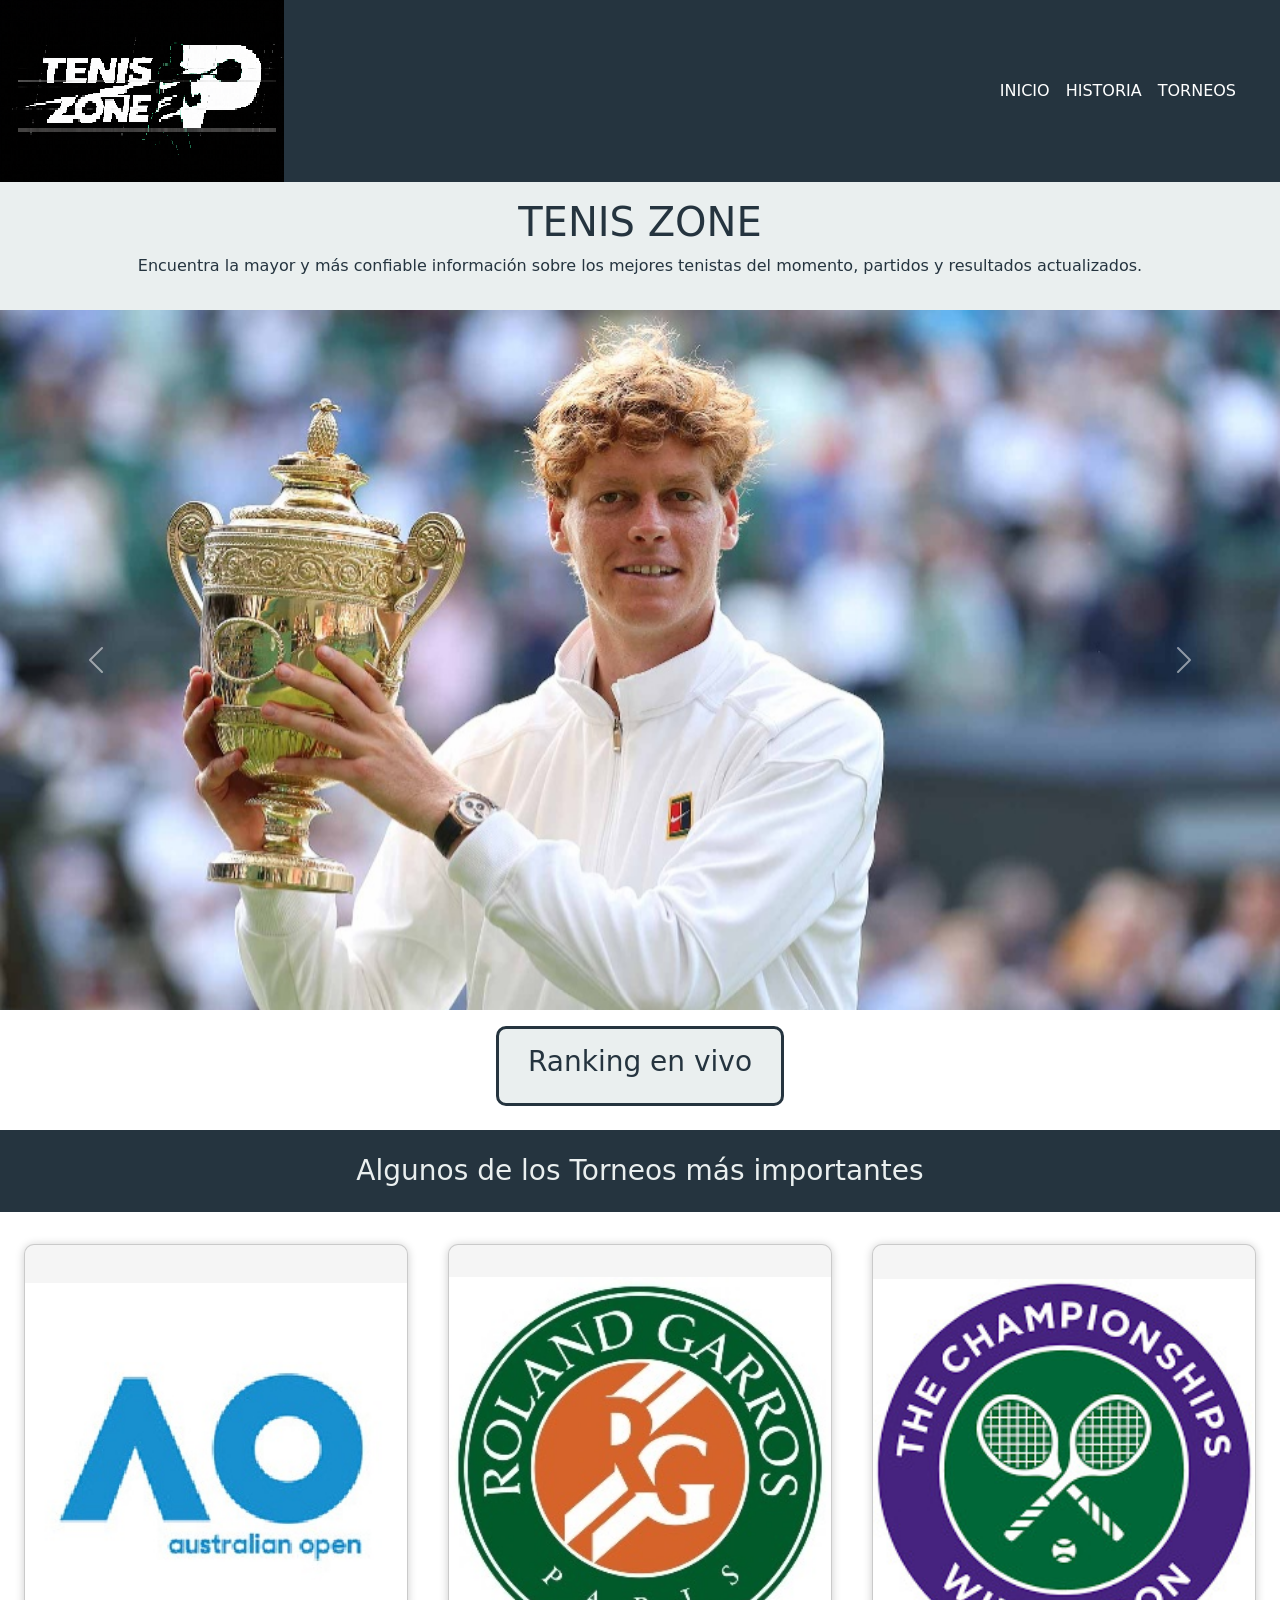
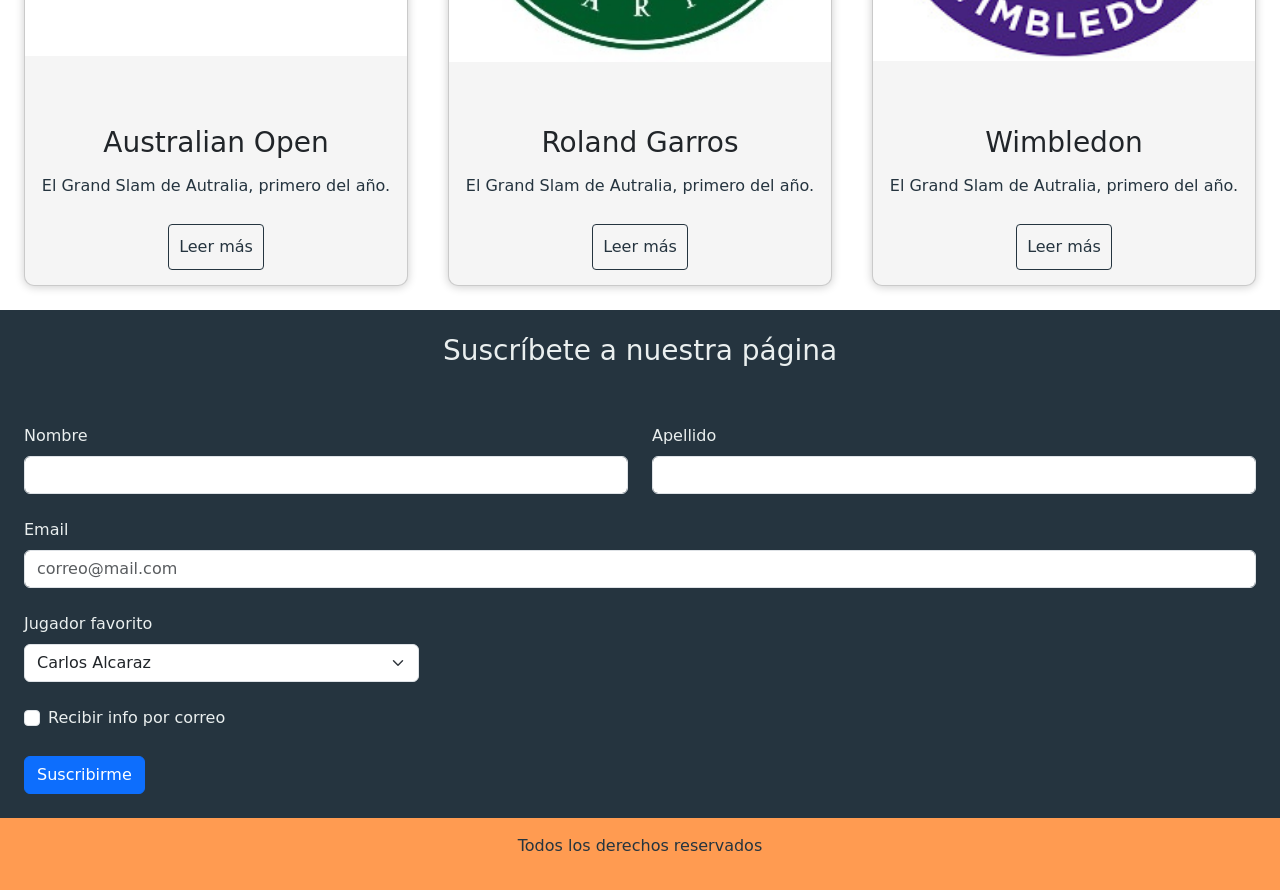
<file: index.html>
<!DOCTYPE html>
<html lang="en">
<head>
    <meta charset="UTF-8">
    <meta name="viewport" content="width=device-width, initial-scale=1.0">
    
    <title>Tenis Zone</title>
    <link href="https://cdn.jsdelivr.net/npm/bootstrap@5.3.8/dist/css/bootstrap.min.css" rel="stylesheet" integrity="sha384-sRIl4kxILFvY47J16cr9ZwB07vP4J8+LH7qKQnuqkuIAvNWLzeN8tE5YBujZqJLB" crossorigin="anonymous">

    <!-- Fonts -->
    <link rel="stylesheet" href="css/style.css">
    <link rel="preconnect" href="https://fonts.googleapis.com">
    <link rel="preconnect" href="https://fonts.gstatic.com" crossorigin>
    <link href="https://fonts.googleapis.com/css2?family=Bebas+Neue&family=Nunito:ital,wght@0,200..1000;1,200..1000&family=Poppins:ital,wght@0,100;0,200;0,300;0,400;0,500;0,600;0,700;0,800;0,900;1,100;1,200;1,300;1,400;1,500;1,600;1,700;1,800;1,900&display=swap" rel="stylesheet">

</head>

<body>
    
    
        <!-- menú de navegacion -->
        
        <header>
            <a href="index.html">
              <img src="./img/logo.png" alt="logo de la pagina">
            </a href="index.html">

            <nav class="navbar navbar-expand-lg navbar-dark me-4">
                <div class="container-fluid">
                    <button class="navbar-toggler" type="button" data-bs-toggle="collapse" data-bs-target="#navbarSupportedContent" aria-controls="navbarSupportedContent" aria-expanded="false" aria-label="Toggle navigation">
                      <span class="navbar-toggler-icon"></span>
                    </button>
                <div class="collapse navbar-collapse" id="navbarSupportedContent">
                  <ul class="navbar-nav w-100 mb-2 mb-lg-0">
                    <li class="nav-item">
                        <a class="nav-link active" aria-current="page" href="./index.html">INICIO</a>
                    </li>
                    <li class="nav-item">
                        <a class="nav-link active" aria-current="page" href="./pages/historia.html">HISTORIA</a>
                    </li>
                    <li class="nav-item">
                        <a class="nav-link active" aria-current="page" href="./pages/torneos.html">TORNEOS</a>
                    </li>
                  </ul>
                </div>
                </div>
            </nav>
        </header>

        <!-- main -->

        <main class="mainindex"> 
        
          <div class="titulo">
            <h1 class="principal">TENIS ZONE</h1>
            <p class="parrafos"> Encuentra la mayor y más confiable información sobre los mejores tenistas del momento, partidos y resultados actualizados. </p>
          </div>

        <!-- carrusel con bootstrap -->

          <div id="carouselExample" class="carousel slide ">
            <div class="carousel-inner">
              <div class="carousel-item active">
                <img src="./img/sinner-wimbledon.jpg" class="d-block w-100" alt="sinner en wimbledon">
              </div>
              <div class="carousel-item">
                <img src="./img/alcaraz-campeon.jpg" class="d-block w-100" alt="alcaraz campeon">
              </div>
              <div class="carousel-item">
                <img src="./img/sinner-campeon.jpg" class="d-block w-100" alt="sinner campeon">
              </div>
            </div>
            <button class="carousel-control-prev" type="button" data-bs-target="#carouselExample" data-bs-slide="prev">
              <span class="carousel-control-prev-icon" aria-hidden="true"></span>
              <span class="visually-hidden">Previous</span>
            </button>
            <button class="carousel-control-next" type="button" data-bs-target="#carouselExample" data-bs-slide="next">
              <span class="carousel-control-next-icon" aria-hidden="true"></span>
              <span class="visually-hidden">Next</span>
            </button>
          </div>

        <!-- Enlace absoluto a los Rankings-->
           
          <div class="link">
            <a href="https://www.atptour.com/es/rankings/singles">
              <h3> Ranking en vivo </h3>
            </a>
          </div>


        <!-- antes teníamos cards con bootstrap, ya no -->

          <h3 id="titulos"> Algunos de los Torneos más importantes </h3>


          <div class="container">
            <div class="card">
              <figure>
                <img src="img/au-open.jpg" alt="Australian Open">
              </figure>
              <div class="contenido">
                <h3>Australian Open</h3>
                <p> El Grand Slam de Autralia, primero del año. </p>
                <a href="pages/torneos.html">Leer más</a>
              </div>
            </div>
            
            <div class="card">
              <figure>
                <img src="img/rg-open.jpg" alt="Roland Garros">
              </figure>
              <div class="contenido">
                <h3>Roland Garros</h3>
                <p> El Grand Slam de Autralia, primero del año. </p>
                <a href="pages/torneos.html">Leer más</a>
              </div>
            </div>
            
            <div class="card">
              <figure>
                <img src="img/wimbledon.jpg" alt="Wimbledon">
              </figure>
              <div class="contenido">
                <h3>Wimbledon</h3>
                <p> El Grand Slam de Autralia, primero del año. </p>
                <a href="pages/torneos.html">Leer más</a>
              </div>
            </div>
          </div>

        </main>
        


        <!-- form con bootstrap -->

        <div class="suscripcion"> 
          <h3 id="titulos"> Suscríbete a nuestra página </h3>
          
          
          <form class="row p-4 g-4">
            <div class="col-md-6">
              <label for="inputEmail4" class="form-label">Nombre</label>
              <input type="email" class="form-control" id="inputEmail4">
            </div>
            <div class="col-md-6">
              <label for="inputPassword4" class="form-label">Apellido</label>
              <input type="password" class="form-control" id="inputPassword4">
            </div>
            <div class="col-12">
              <label for="inputAddress" class="form-label">Email</label>
              <input type="text" class="form-control" id="inputAddress" placeholder="correo@mail.com">
            </div>
          
            <div class="col-md-4">
              <label for="inputState" class="form-label"> Jugador favorito </label>
          
              <select id="inputState" class="form-select">
                <option> Carlos Alcaraz </option>
                <option value=""> Jannik Sinner </option>
                <option value=""> Sascha Zverev </option>
                <option value=""> Novak Djokovic </option>
                <option value=""> Fran Cerúndolo </option>
              </select>
            </div>
          
            <div class="col-12">
              <div class="form-check">
                <input class="form-check-input" type="checkbox" id="gridCheck">
                <label class="form-check-label" for="gridCheck">
                Recibir info por correo
                </label>
              </div>
            </div>
            <div class="col-12">
              <button type="submit" class="btn btn-primary"> Suscribirme </button>
            </div>
          </form>
        </div>



        <!-- footer -->
        <footer>
            <p>Todos los derechos reservados</p>

        </footer>

        <!-- link de js para bootstrap -->
        <script src="https://cdn.jsdelivr.net/npm/bootstrap@5.3.8/dist/js/bootstrap.bundle.min.js" integrity="sha384-FKyoEForCGlyvwx9Hj09JcYn3nv7wiPVlz7YYwJrWVcXK/BmnVDxM+D2scQbITxI" crossorigin="anonymous"></script>
</body>
</html>
</file>
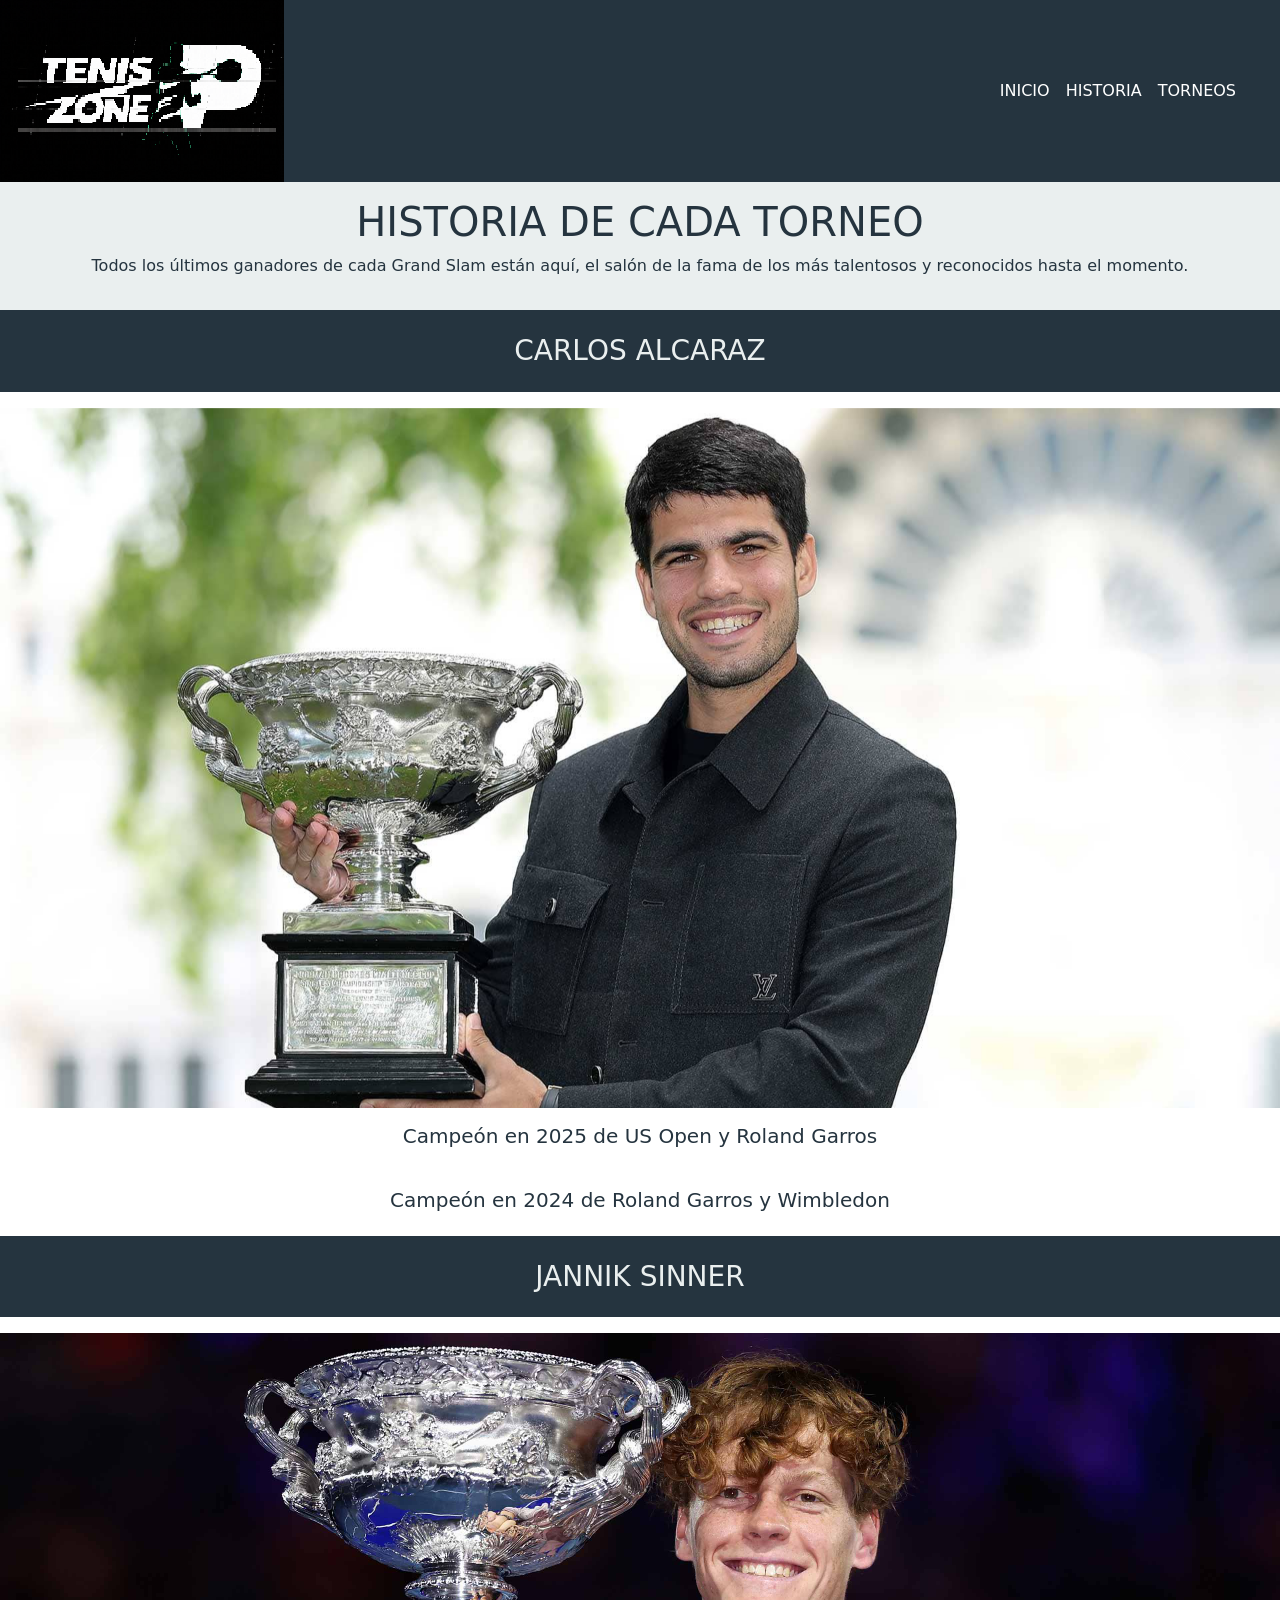
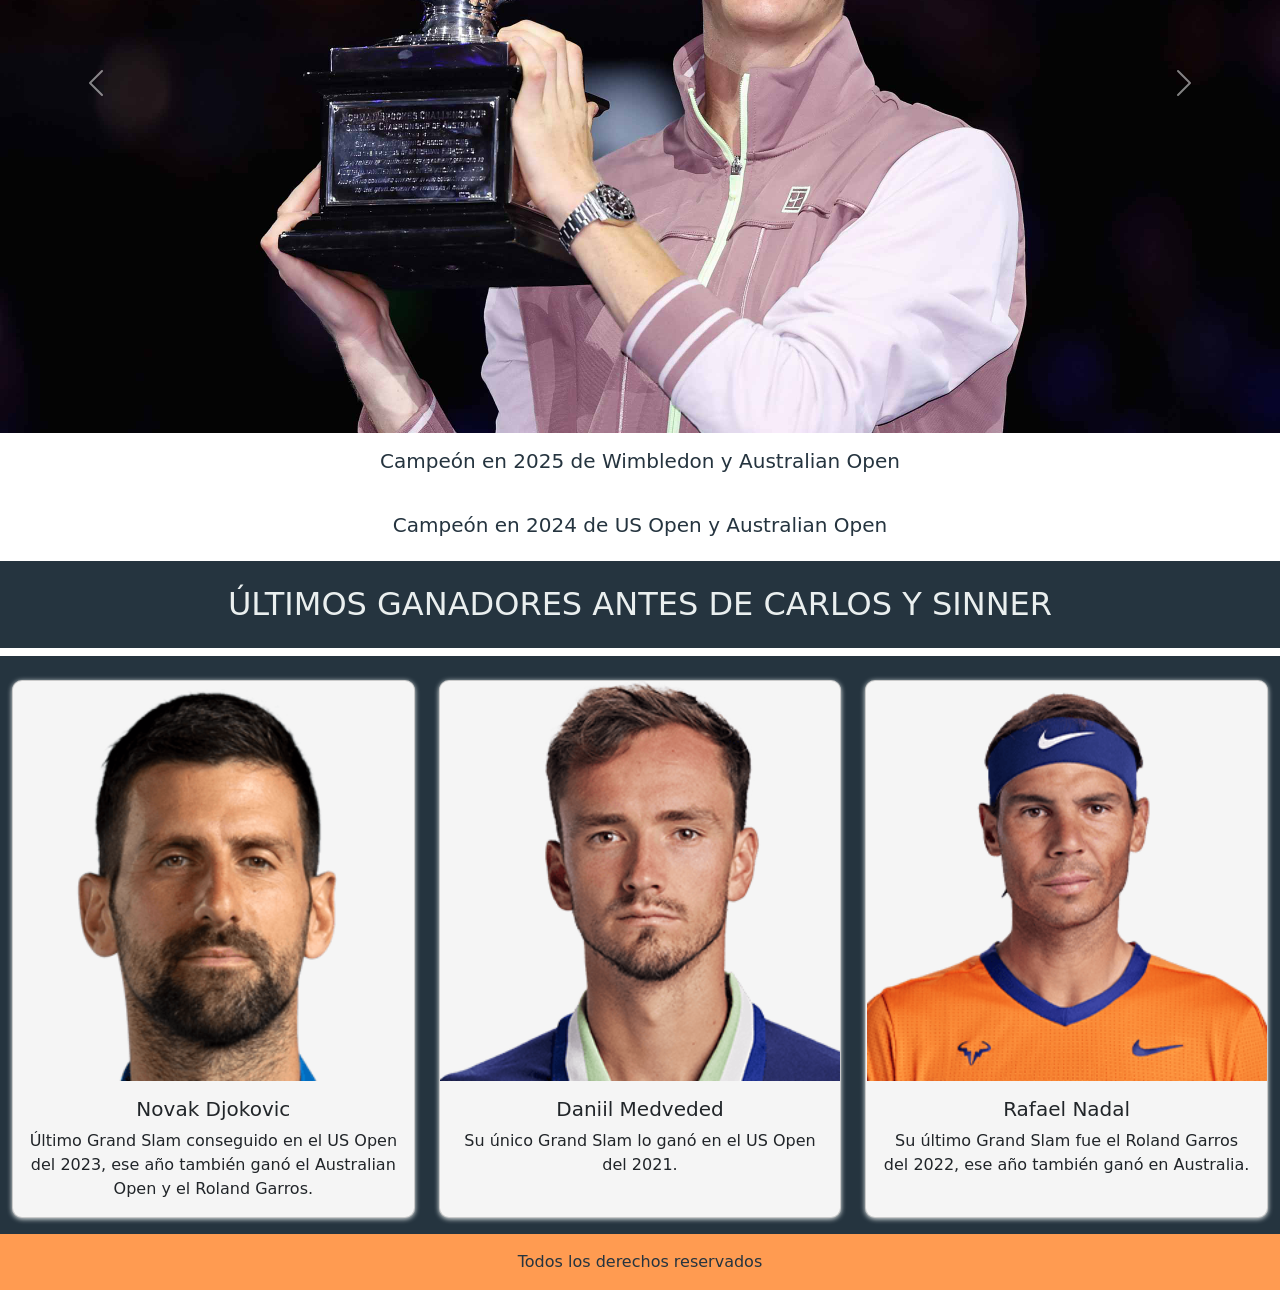
<file: pages/historia.html>
<!DOCTYPE html>
<html lang="en">
<head>
    <meta charset="UTF-8">
    <meta name="viewport" content="width=device-width, initial-scale=1.0">
    <link rel="stylesheet" href="../css/style.css">
    <title>HISTORIA</title>
    <link href="https://cdn.jsdelivr.net/npm/bootstrap@5.3.8/dist/css/bootstrap.min.css" rel="stylesheet" integrity="sha384-sRIl4kxILFvY47J16cr9ZwB07vP4J8+LH7qKQnuqkuIAvNWLzeN8tE5YBujZqJLB" crossorigin="anonymous">
</head>
<body>
   
    <header>
            <a href="../index.html">
                <img src="../img/logo.png" alt="logo de la pagina">
            </a href="../index.html">

            <nav class="navbar navbar-expand-lg navbar-dark me-4">
                <div class="container-fluid">
                    <button class="navbar-toggler" type="button" data-bs-toggle="collapse" data-bs-target="#navbarSupportedContent" aria-controls="navbarSupportedContent" aria-expanded="false" aria-label="Toggle navigation">
                      <span class="navbar-toggler-icon"></span>
                    </button>
                <div class="collapse navbar-collapse" id="navbarSupportedContent">
                  <ul class="navbar-nav me-auto mb-2 mb-lg-0">
                    <li class="nav-item">
                        <a class="nav-link active" aria-current="page" href="../index.html">INICIO</a>
                    </li>
                    <li class="nav-item">
                        <a class="nav-link active" aria-current="page" href="../pages/historia.html">HISTORIA</a>
                    </li>
                    <li class="nav-item">
                        <a class="nav-link active" aria-current="page" href="../pages/torneos.html">TORNEOS</a>
                    </li>
                  </ul>
                </div>
                </div>
            </nav>
    </header>
   
        
    <main class="main">

        <div class="titulo">
            <h1> HISTORIA DE CADA TORNEO </h1>
            <p> Todos los últimos ganadores de cada Grand Slam están aquí, el salón de la fama de los más talentosos y reconocidos hasta el momento. </p>
        </div>
    
        <!-- en bootstrap -->
        <h3 id="titulos"> CARLOS ALCARAZ </h3>

        <div id="carouselExampleAutoplaying" class="carousel slide mt-3" data-bs-ride="carousel">
            <div class="carousel-inner">
                <div class="carousel-item active">
                    <img src="../img/alcaraz-ao.jpg" class="d-block w-100" alt="alcaraz en el autralian open">
                </div>
                <div class="carousel-item">
                    <img src="../img/alcaraz-rg-2025.jpg" class="d-block w-100" alt="alcaraz en roland garros">
                </div>
                <div class="carousel-item">
                    <img src="../img/alcaraz-campeon.jpg" class="d-block w-100" alt="alcaraz campeon">
                </div>
            </div>
            <button class="carousel-control-prev" type="button" data-bs-target="#carouselExampleAutoplaying" data-bs-slide="prev">
                <span class="carousel-control-prev-icon" aria-hidden="true"></span>
                <span class="visually-hidden">Previous</span>
            </button>
            <button class="carousel-control-next" type="button" data-bs-target="#carouselExampleAutoplaying" data-bs-slide="next">
                <span class="carousel-control-next-icon" aria-hidden="true"></span>
                <span class="visually-hidden">Next</span>
            </button>
        </div>

        <h5> Campeón en 2025 de US Open y Roland Garros </h5>
        <h5> Campeón en 2024 de Roland Garros y Wimbledon </h5>

        <h3 id="titulos"> JANNIK SINNER </h3>
            
        <div id="carouselExampleAutoplaying" class="carousel slide mt-3" data-bs-ride="carousel">
            <div class="carousel-inner">
                <div class="carousel-item active">
                    <img src="../img/jannik-campeon.jpg" class="d-block w-100" alt="jannik sinner campeon">
                </div>
                <div class="carousel-item">
                    <img src="../img/jannik-wimbledon.jpg" class="d-block w-100" alt="jannik campeon de wimbledon">
                </div>
                <div class="carousel-item">
                    <img src="../img/sinner-campeon.jpg" class="d-block w-100" alt="sinner campeon">
                </div>
            </div>
            <button class="carousel-control-prev" type="button" data-bs-target="#carouselExampleAutoplaying" data-bs-slide="prev">
                <span class="carousel-control-prev-icon" aria-hidden="true"></span>
                <span class="visually-hidden">Previous</span>
            </button>
            <button class="carousel-control-next" type="button" data-bs-target="#carouselExampleAutoplaying" data-bs-slide="next">
                <span class="carousel-control-next-icon" aria-hidden="true"></span>
                <span class="visually-hidden">Next</span>
            </button>
        </div>
            <h5> Campeón en 2025 de Wimbledon y Australian Open </h5>
            <h5> Campeón en 2024 de US Open y Australian Open </h5>
        </div>

    </main>

        <h2 id="titulos"">
            ÚLTIMOS GANADORES ANTES DE CARLOS Y SINNER
        </h2>
        
        <!-- Cards con bootstrap -->

        <div class="container-fluid ">
            <div class="row pt-4 text-center">
                <div class="col-12 col-md-4 mb-3">
                    <div class="card h-100">
                        <img src="../img/djokovic.png" class="card-img-top" alt="foto de novak djokovic">
                        <div class="card-body">
                        <h5 class="card-title">Novak Djokovic</h5>
                        <p class="card-text"> Último Grand Slam conseguido en el US Open del 2023, ese año también ganó el Australian Open y el Roland Garros.
                        </p>
                        </div>
                    </div>
                </div>
                <div class="col-12 col-md-4 mb-3">
                    <div class="card h-100">
                        <img src="../img/medvedev.png" class="card-img-top" alt="foto de daniil medveded">
                        <div class="card-body">
                            <h5 class="card-title">Daniil Medveded</h5>
                            <p class="card-text"> Su único Grand Slam lo ganó en el US Open del 2021.
                            </p>
                        </div>
                    </div>
                </div>
                <div class="col-12 col-md-4 mb-3">
                    <div class="card h-100">
                        <img src="../img/nadal.png" class="card-img-top" alt="foto de rafael nadal">
                        <div class="card-body">
                            <h5 class="card-title">Rafael Nadal</h5>
                            <p class="card-text"> Su último Grand Slam fue el Roland Garros del 2022, ese año también ganó en Australia.
                            </p>
                        </div>
                </div>
                </div>
            </div>
        </div>

        <!-- añadir flex a esta class y despues a cada div display flex y jc center -->

            <!-- <div class="finalistas">
        
            <div class="novak">
                <img class="item1" src="../img/djokovic.png" alt="">
            </div>
            
            <div class="nadal">
                <img class="item2" src="../img/nadal.png" alt="">
            </div>
            
            <div class="medveded">
                <img class="item3" src="../img/medvedev.png" alt="">
            </div> -->
        

        <!-- Los metí en una nota porque así no olvido lo que me enseñó el profe pero no se muestra online -->

    <footer class="footer">
        Todos los derechos reservados
    </footer>

    <script src="https://cdn.jsdelivr.net/npm/bootstrap@5.3.8/dist/js/bootstrap.bundle.min.js" integrity="sha384-FKyoEForCGlyvwx9Hj09JcYn3nv7wiPVlz7YYwJrWVcXK/BmnVDxM+D2scQbITxI" crossorigin="anonymous"></script>
</body>
</html>
</file>
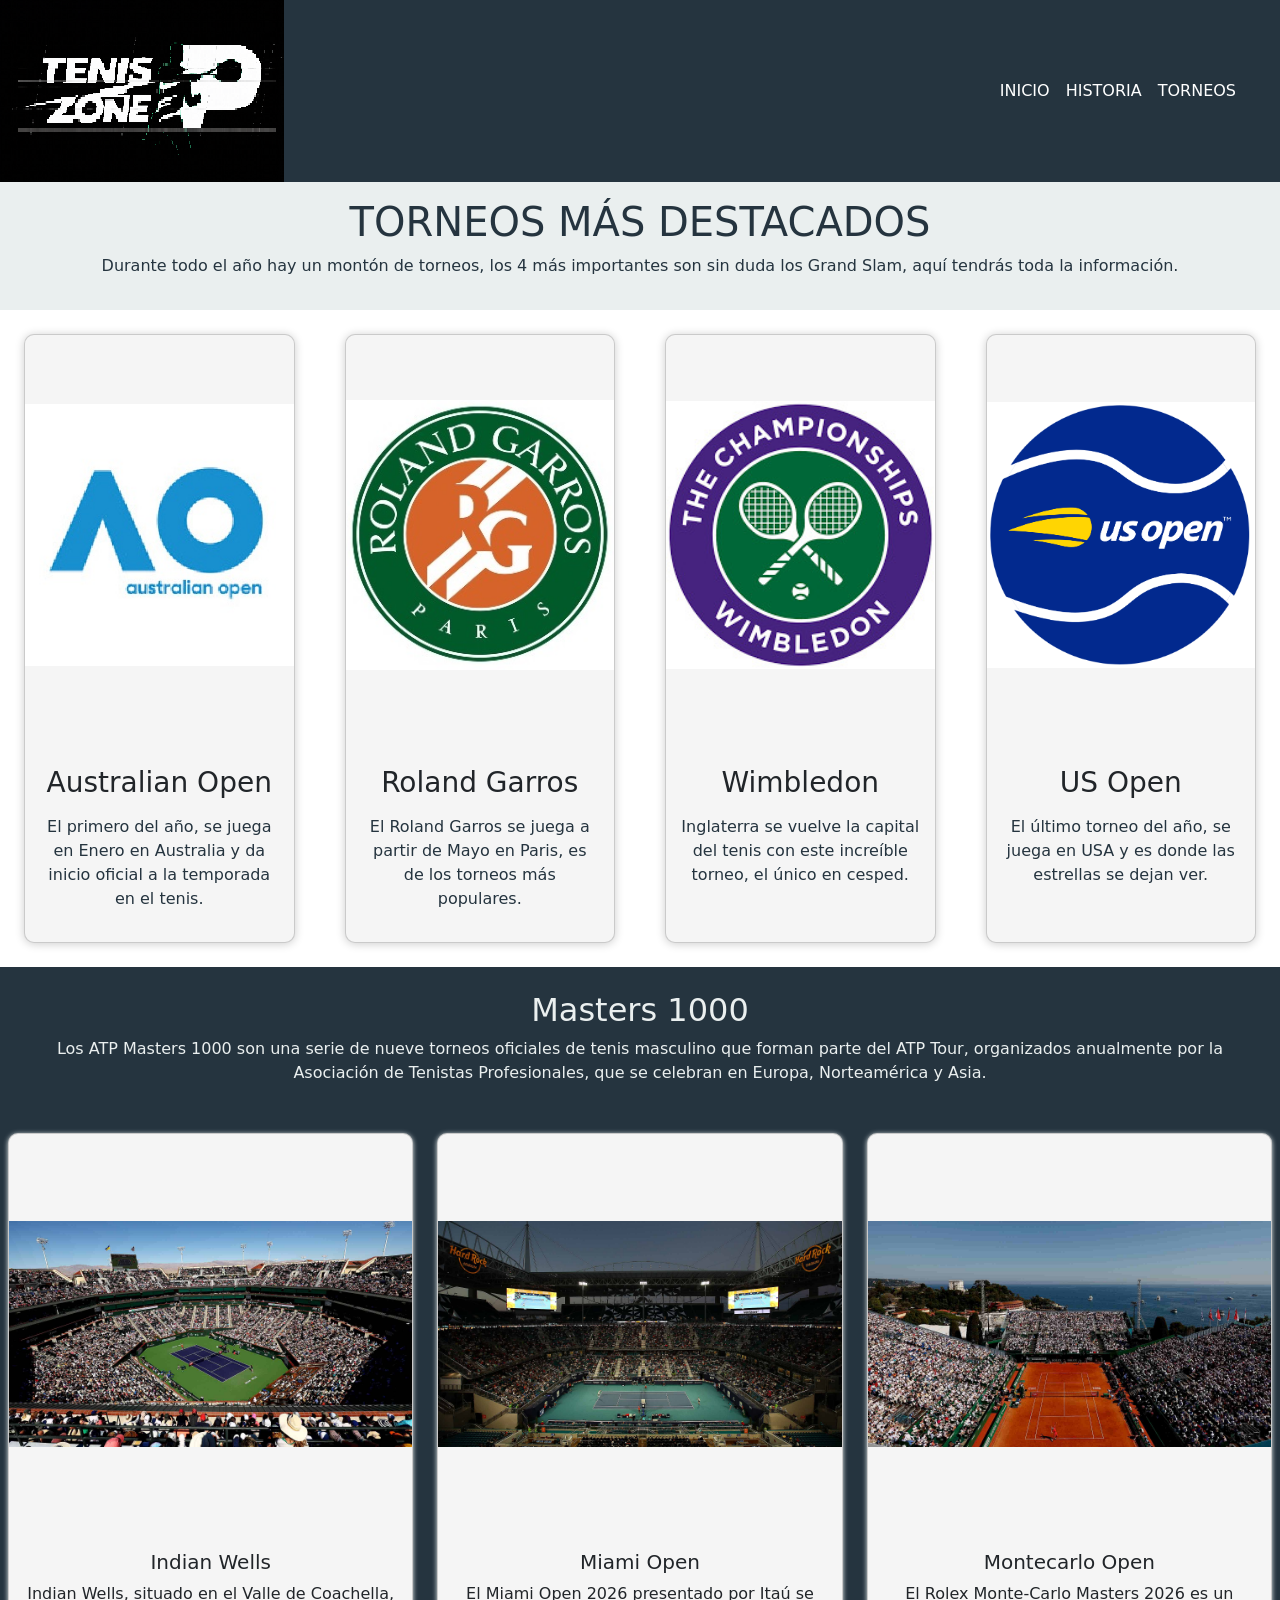
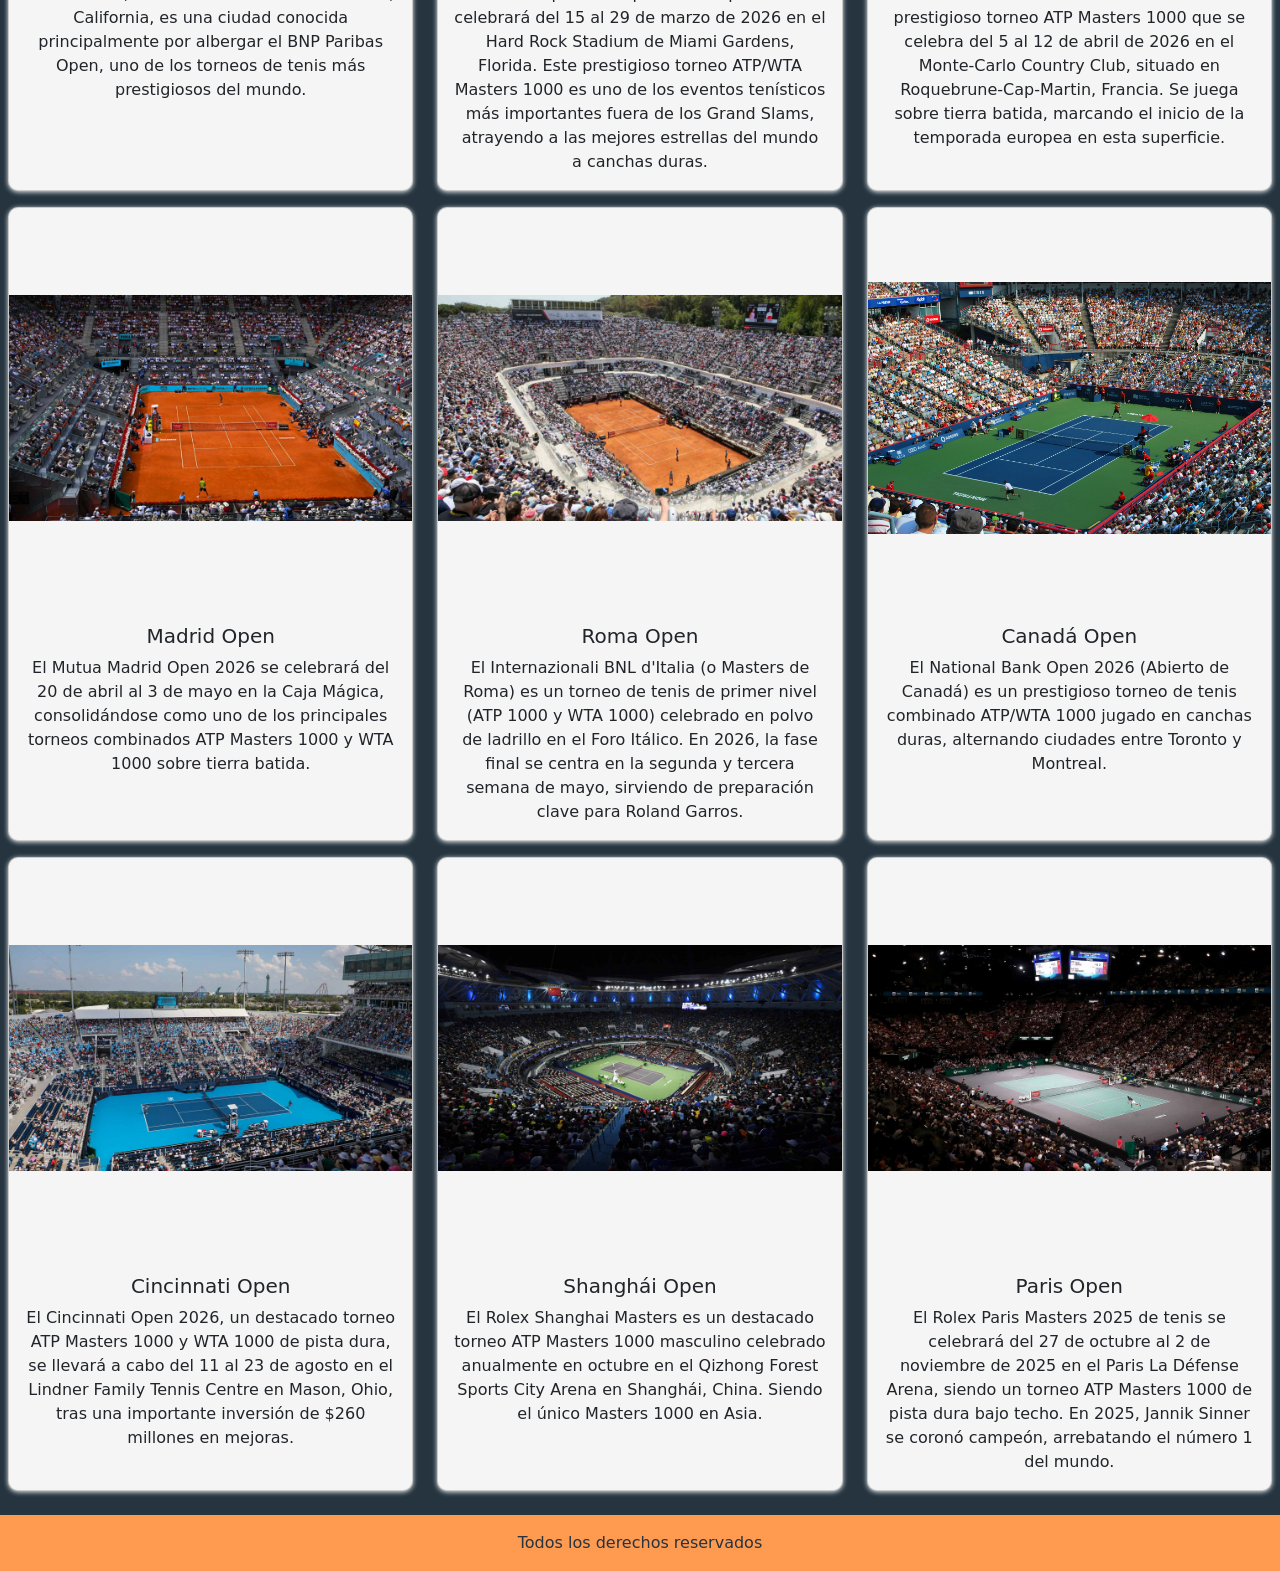
<file: pages/torneos.html>
<!DOCTYPE html>
<html lang="en">
<head>
    <meta charset="UTF-8">
    <meta name="viewport" content="width=device-width, initial-scale=1.0">
    <link rel="stylesheet" href="../css/style.css">
    <title>TORNEOS</title>
    <link href="https://cdn.jsdelivr.net/npm/bootstrap@5.3.8/dist/css/bootstrap.min.css" rel="stylesheet" integrity="sha384-sRIl4kxILFvY47J16cr9ZwB07vP4J8+LH7qKQnuqkuIAvNWLzeN8tE5YBujZqJLB" crossorigin="anonymous">
</head>
<body>

    <header>
            <a href="../index.html">
                <img src="../img/logo.png" alt="logo de la pagina">
            </a href="../index.html">

            <nav class="navbar navbar-expand-lg navbar-dark me-4">
                <div class="container-fluid">
                    <button class="navbar-toggler" type="button" data-bs-toggle="collapse" data-bs-target="#navbarSupportedContent" aria-controls="navbarSupportedContent" aria-expanded="false" aria-label="Toggle navigation">
                      <span class="navbar-toggler-icon"></span>
                    </button>
                <div class="collapse navbar-collapse" id="navbarSupportedContent">
                  <ul class="navbar-nav me-auto mb-2 mb-lg-0">
                    <li class="nav-item">
                        <a class="nav-link active" aria-current="page" href="../index.html">INICIO</a>
                    </li>
                    <li class="nav-item">
                        <a class="nav-link active" aria-current="page" href="../pages/historia.html">HISTORIA</a>
                    </li>
                    <li class="nav-item">
                        <a class="nav-link active" aria-current="page" href="../pages/torneos.html">TORNEOS</a>
                    </li>
                  </ul>
                </div>
                </div>
            </nav>
        </header>

    <div class="titulo">
        <h1> TORNEOS MÁS DESTACADOS </h1>
        <p> Durante todo el año hay un montón de torneos, los 4 más importantes son sin duda los Grand Slam, aquí tendrás toda la información. </p>
    </div>

    <main class="boxies">

        <div class="container-torneos">

            <div class="card">
                <figure>
                    <img src="../img/au-open.jpg" alt="Australian Open">
                </figure>
                <div class="contenido">
                    <h3> Australian Open </h3>
                    <p> El primero del año, se juega en Enero en Australia y da inicio oficial a la temporada en el tenis. </p>
                </div>
            </div>

            <div class="card">
                <figure>
                    <img src="../img/rg-open.jpg" alt="Roland Garros">
                </figure>
                <div class="contenido">
                    <h3> Roland Garros </h3>
                    <p>El Roland Garros se juega a partir de Mayo en Paris, es de los torneos más populares.</p>
                </div>
            </div>

            <div class="card">
                <figure>
                    <img src="../img/wimbledon.jpg" alt="Wimbledon">
                </figure>
                <div class="contenido">
                    <h3> Wimbledon </h3>
                    <p>Inglaterra se vuelve la capital del tenis con este increíble torneo, el único en cesped.</p>
                </div>
            </div>

            <div class="card">
                <figure>
                    <img src="../img/us-open.png" alt="US Open">
                </figure>
                <div class="contenido">
                    <h3> US Open </h3>
                    <p>El último torneo del año, se juega en USA y es donde las estrellas se dejan ver.</p>
                </div>
            </div>

        </div>

    </main>


    <!-- usaré bootstrap para hablar un poco de los demás torneos y aprovechar más las columnas en esta página -->

    <div id="titulos">
        <h2> Masters 1000 </h2>
        <p>Los ATP Masters 1000​ son una serie de nueve torneos oficiales de tenis masculino que forman parte del ATP Tour, organizados anualmente por la Asociación de Tenistas Profesionales, que se celebran en Europa, Norteamérica y Asia.</p>
    </div>

    <div class="row masters text-center p-2">

        <div class="col-lg-4 col-md-6 mb-3">
            <div class="card h-100">
                <img src="../img/indian-wells.jpg" class="card-img-top img-fluid" alt="indian wells">
                <div class="card-body">
                    <h5 class="card-title">Indian Wells</h5>
                    <p class="card-text">
                        Indian Wells, situado en el Valle de Coachella, California, es una ciudad conocida principalmente por albergar el BNP Paribas Open, uno de los torneos de tenis más prestigiosos del mundo.
                    </p>
                </div>
            </div>
        </div> 

        <div class="col-lg-4 col-md-6 mb-3">
            <div class="card h-100">
                <img src="../img/miami-open.jpg" class="card-img-top img-fluid" alt="Miami Open">
                <div class="card-body">
                    <h5 class="card-title">Miami Open</h5>
                    <p class="card-text">
                        El Miami Open 2026 presentado por Itaú se celebrará del 15 al 29 de marzo de 2026 en el Hard Rock Stadium de Miami Gardens, Florida. Este prestigioso torneo ATP/WTA Masters 1000 es uno de los eventos tenísticos más importantes fuera de los Grand Slams, atrayendo a las mejores estrellas del mundo a canchas duras.
                    </p>
                </div>
            </div>
        </div> 

        <div class="col-lg-4 col-md-6 mb-3">
            <div class="card h-100">
                <img src="../img/montecarlo-open.jpg" class="card-img-top img-fluid" alt="Montecarlo Open">
                <div class="card-body">
                    <h5 class="card-title">Montecarlo Open</h5>
                    <p class="card-text">
                        El Rolex Monte-Carlo Masters 2026 es un prestigioso torneo ATP Masters 1000 que se celebra del 5 al 12 de abril de 2026 en el Monte-Carlo Country Club, situado en Roquebrune-Cap-Martin, Francia. Se juega sobre tierra batida, marcando el inicio de la temporada europea en esta superficie.
                    </p>
                </div>
            </div>
        </div> 

        <div class="col-lg-4 col-md-6 mb-3">
            <div class="card h-100">
                <img src="../img/madrid-open.jpg" class="card-img-top img-fluid" alt="Madrid Open">
                <div class="card-body">
                    <h5 class="card-title">Madrid Open</h5>
                    <p class="card-text">
                        El Mutua Madrid Open 2026 se celebrará del 20 de abril al 3 de mayo en la Caja Mágica, consolidándose como uno de los principales torneos combinados ATP Masters 1000 y WTA 1000 sobre tierra batida.
                    </p>
                </div>
            </div>
        </div> 

        <div class="col-lg-4 col-md-6 mb-3">
            <div class="card h-100">
                <img src="../img/roma-open.jpg" class="card-img-top img-fluid" alt="Roma Open">
                <div class="card-body">
                    <h5 class="card-title">Roma Open</h5>
                    <p class="card-text">
                        El Internazionali BNL d'Italia (o Masters de Roma) es un torneo de tenis de primer nivel (ATP 1000 y WTA 1000) celebrado en polvo de ladrillo en el Foro Itálico. En 2026, la fase final se centra en la segunda y tercera semana de mayo, sirviendo de preparación clave para Roland Garros.
                    </p>
                </div>
            </div>
        </div>

        <div class="col-lg-4 col-md-6 mb-3">
            <div class="card h-100">
                <img src="../img/canada-open.jpg" class="card-img-top img-fluid" alt="Canadá Open">
                <div class="card-body">
                    <h5 class="card-title">Canadá Open</h5>
                    <p class="card-text">
                        El National Bank Open 2026 (Abierto de Canadá) es un prestigioso torneo de tenis combinado ATP/WTA 1000 jugado en canchas duras, alternando ciudades entre Toronto y Montreal.
                    </p>
                </div>
            </div>
        </div>

        <div class="col-lg-4 col-md-6 mb-3">
            <div class="card h-100">
                <img src="../img/cincinnati-open.jpg" class="card-img-top img-fluid" alt="Cincinnati Open">
                <div class="card-body">
                    <h5 class="card-title">Cincinnati Open</h5>
                    <p class="card-text">
                        El Cincinnati Open 2026, un destacado torneo ATP Masters 1000 y WTA 1000 de pista dura, se llevará a cabo del 11 al 23 de agosto en el Lindner Family Tennis Centre en Mason, Ohio, tras una importante inversión de $260 millones en mejoras.
                    </p>
                </div>
            </div>
        </div>

        <div class="col-lg-4 col-md-6 mb-3">
            <div class="card h-100">
                <img src="../img/shangai-open.jpg" class="card-img-top img-fluid" alt="Shanghai Open">
                <div class="card-body">
                    <h5 class="card-title">Shanghái Open</h5>
                    <p class="card-text">
                        El Rolex Shanghai Masters es un destacado torneo ATP Masters 1000 masculino celebrado anualmente en octubre en el Qizhong Forest Sports City Arena en Shanghái, China. Siendo el único Masters 1000 en Asia.
                    </p>
                </div>
            </div>
        </div>

        <div class="col-lg-4 col-md-6 mb-3">
            <div class="card h-100">
                <img src="../img/paris-open.jpg" class="card-img-top img-fluid" alt="Paris Open">
                <div class="card-body">
                    <h5 class="card-title">Paris Open</h5>
                    <p class="card-text">
                        El Rolex Paris Masters 2025 de tenis se celebrará del 27 de octubre al 2 de noviembre de 2025 en el Paris La Défense Arena, siendo un torneo ATP Masters 1000 de pista dura bajo techo. En 2025, Jannik Sinner se coronó campeón, arrebatando el número 1 del mundo.
                    </p>
                </div>
            </div>
        </div>

    </div>


    <footer> Todos los derechos reservados </footer>

    <script src="https://cdn.jsdelivr.net/npm/bootstrap@5.3.8/dist/js/bootstrap.bundle.min.js" integrity="sha384-FKyoEForCGlyvwx9Hj09JcYn3nv7wiPVlz7YYwJrWVcXK/BmnVDxM+D2scQbITxI" crossorigin="anonymous"></script>
</body>
</html>
</file>
<file: css/style.css>
@charset "UTF-8";
/* Header */
a img {
  cursor: pointer;
}

header {
  background-color: #25343F;
  display: flex;
  justify-content: space-between;
  align-items: center;
}
header a:hover {
  font-size: large;
  font-weight: bolder;
}
header a:visited {
  color: #25343F;
}

.navbar-toggler-icon {
  background-image: url("data:image/svg+xml;charset=utf8,%3Csvg viewBox='0 0 30 30' xmlns='http://www.w3.org/2000/svg'%3E%3Cpath stroke='%23EAEFEF' stroke-width='2.5' stroke-linecap='round' d='M4 7h22M4 15h22M4 23h22'/%3E%3C/svg%3E") !important;
}

.navbar {
  height: auto;
}

.navbar-nav {
  align-items: flex-start;
}

/* Main */
.titulo {
  background-color: #EAEFEF;
  color: #25343F;
  justify-content: center;
  text-align: center;
  padding: 1rem;
}

/* Link del top mundial */
.link {
  text-decoration: none;
  display: flex;
  justify-content: center;
  padding: 1rem;
}
.link a {
  text-decoration: none;
}
.link h3 {
  color: #25343F;
  text-align: center;
  justify-content: center;
  width: 18rem;
  height: 5rem;
  background-color: #EAEFEF;
  transition: width 0.5s ease;
  background-color: 1s ease;
  border: 3px solid #25343F;
  padding: 1rem;
  border-radius: 10px;
}
.link h3:hover {
  width: 20rem;
  background-color: #25343F;
  font-size: xx-large;
  color: #EAEFEF;
}

/* Carrousel con Boostrap */
.carousel-item {
  max-height: 700px;
}
.carousel-item img {
  object-fit: cover;
}

/* Container de las cards*/
.container {
  display: grid;
  grid-template-columns: 1fr;
  width: 100%;
  max-width: 1400px;
  padding: 1.5rem;
  margin: 0 auto;
  gap: 40px;
}
.container .card {
  width: 100%;
  border-radius: 10px;
  overflow: hidden;
  background-color: whitesmoke;
  box-shadow: 0px 1px 10px rgba(0, 0, 0, 0.2);
  cursor: default;
  transition: all 400ms ease;
}
.container .card:hover {
  box-shadow: 5px 5px 20px rgba(0, 0, 0, 0.4);
  transform: translateY(-3%);
}

.card img {
  width: 100%;
  height: 450px;
  object-fit: contain;
}
.card .contenido {
  padding: 15px;
  text-align: center;
}
.card .contenido p {
  line-height: 1.5;
  color: #25343F;
}
.card .contenido h3 {
  font-weight: 400;
  margin-bottom: 15px;
}
.card .contenido a {
  text-decoration: none;
  display: inline-block;
  padding: 10px;
  margin-top: 10px;
  color: #25343F;
  border: 1px solid #25343F;
  border-radius: 4px;
  transition: all 400ms ease;
}
.card .contenido a:hover {
  background: #25343F;
  color: #fff;
}

.suscripcion {
  color: #EAEFEF;
}

/* Sección de historia */
#titulos {
  background-color: #25343F;
  color: #EAEFEF;
  text-align: center;
  padding: 1.5rem;
}

main h5 {
  text-align: center;
  padding: 1rem;
  color: #25343F;
}

/* Sección de torneos */
.container-torneos {
  display: grid;
  grid-template-columns: 1fr;
  width: 100%;
  max-width: 1500px;
  padding: 1.5rem;
  margin: 0 auto;
  gap: 50px;
}
.container-torneos .card {
  width: 100%;
  border-radius: 10px;
  overflow: hidden;
  background-color: whitesmoke;
  box-shadow: 0px 1px 10px rgba(0, 0, 0, 0.2);
  cursor: default;
  transition: all 400ms ease;
}
.container-torneos .card img {
  width: 100%;
  height: 400px;
  object-fit: contain;
}
.container-torneos .card:hover {
  box-shadow: 5px 5px 20px rgba(0, 0, 0, 0.4);
  transform: translateY(-3%);
}

.row {
  background-color: #25343F;
}
.row .card {
  width: 100%;
  border-radius: 10px;
  overflow: hidden;
  background-color: whitesmoke;
  box-shadow: 0px 1px 5px #EAEFEF;
  cursor: default;
  transition: all 400ms ease;
}
.row .card img {
  width: 100%;
  height: 400px;
  object-fit: contain;
}
.row .card:hover {
  background-color: #eaeaea;
  transform: scale(1.02);
  box-shadow: 0 8px 15px rgba(0, 0, 0, 0.15);
}

/* MQ de Tablet */
@media (min-width: 764px) {
  .container {
    grid-template-columns: repeat(2, 1fr);
  }
}
@media (min-width: 764px) {
  .container-torneos {
    grid-template-columns: repeat(2, 1fr);
  }
}
/*MQ de Desktop*/
@media (min-width: 1024px) {
  .container {
    grid-template-columns: repeat(3, 1fr);
  }
}
@media (min-width: 1024px) {
  .container-torneos {
    grid-template-columns: repeat(4, 1fr);
    gap: 50px;
  }
}
/* Footer de todas las páginas */
footer {
  text-align: center;
  padding: 1rem;
  background-color: #FF9B51;
  color: #25343F;
}

/*# sourceMappingURL=style.css.map */
</file>
